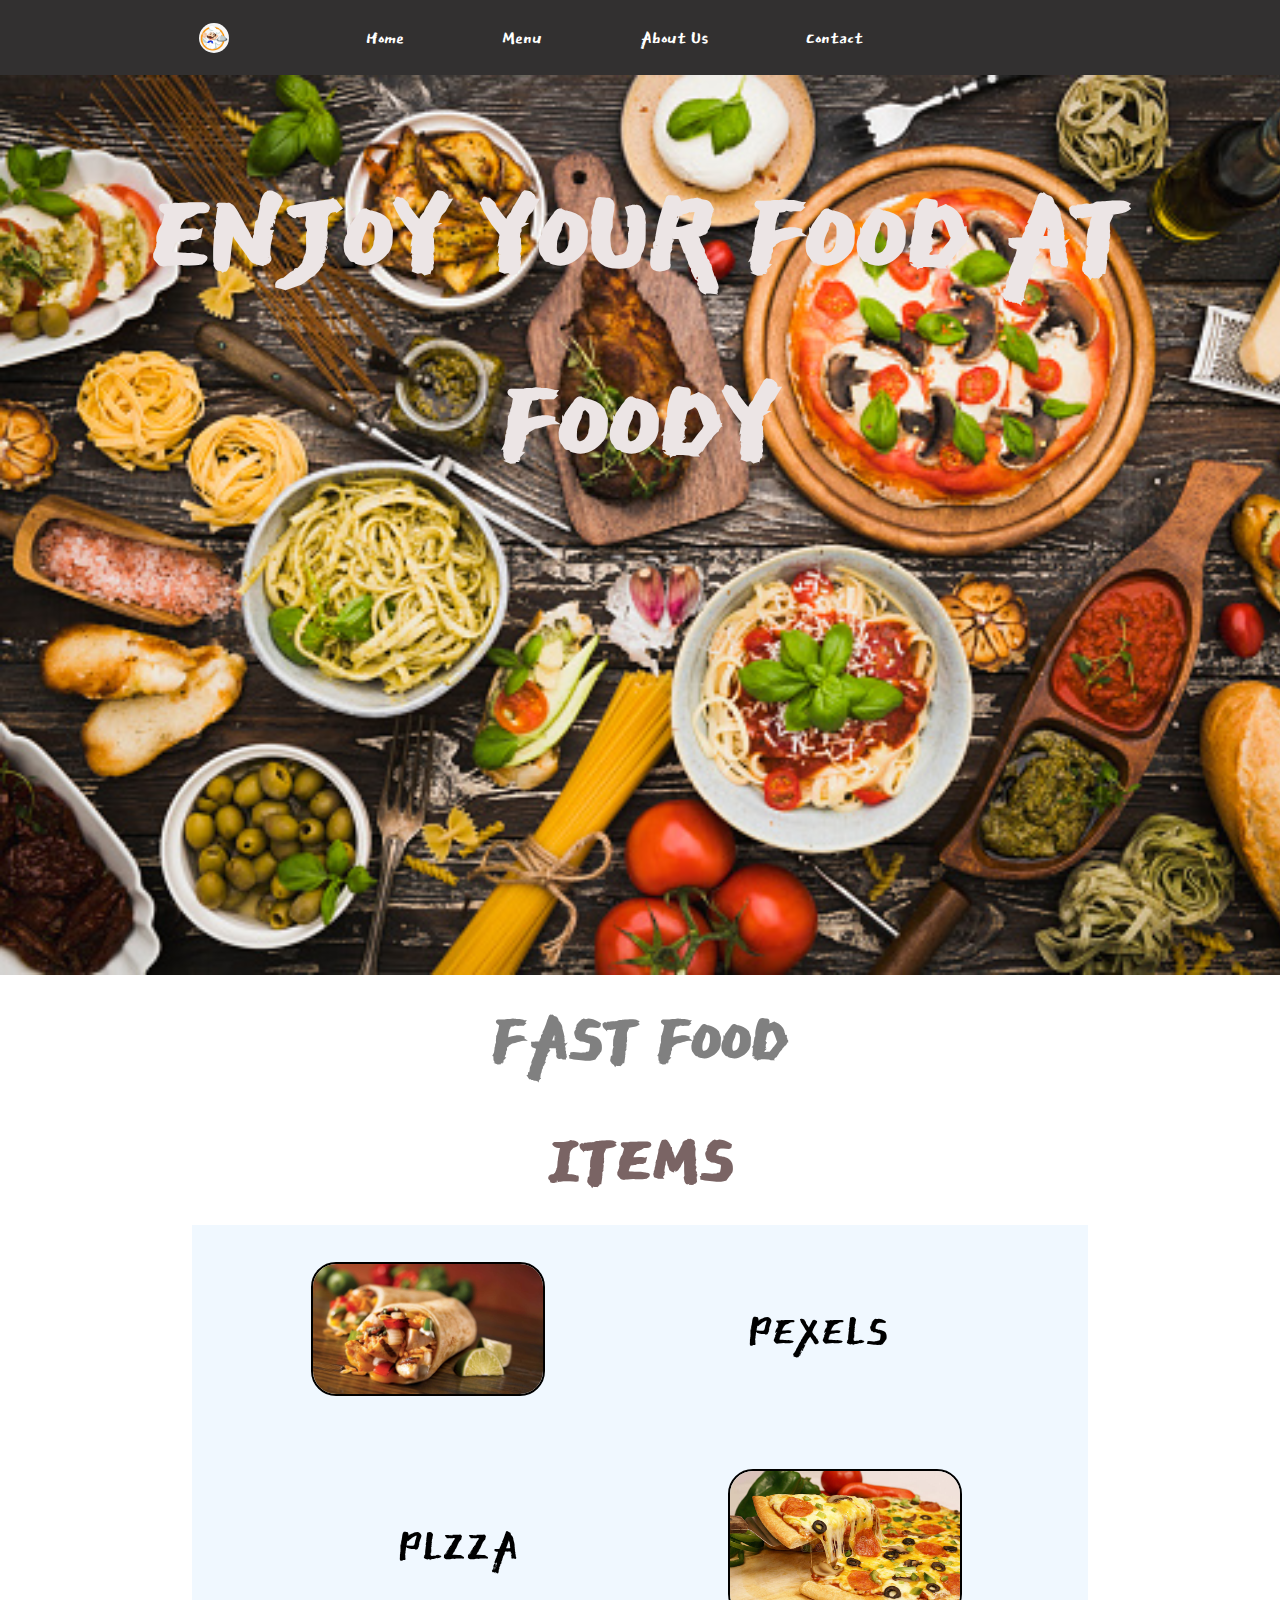
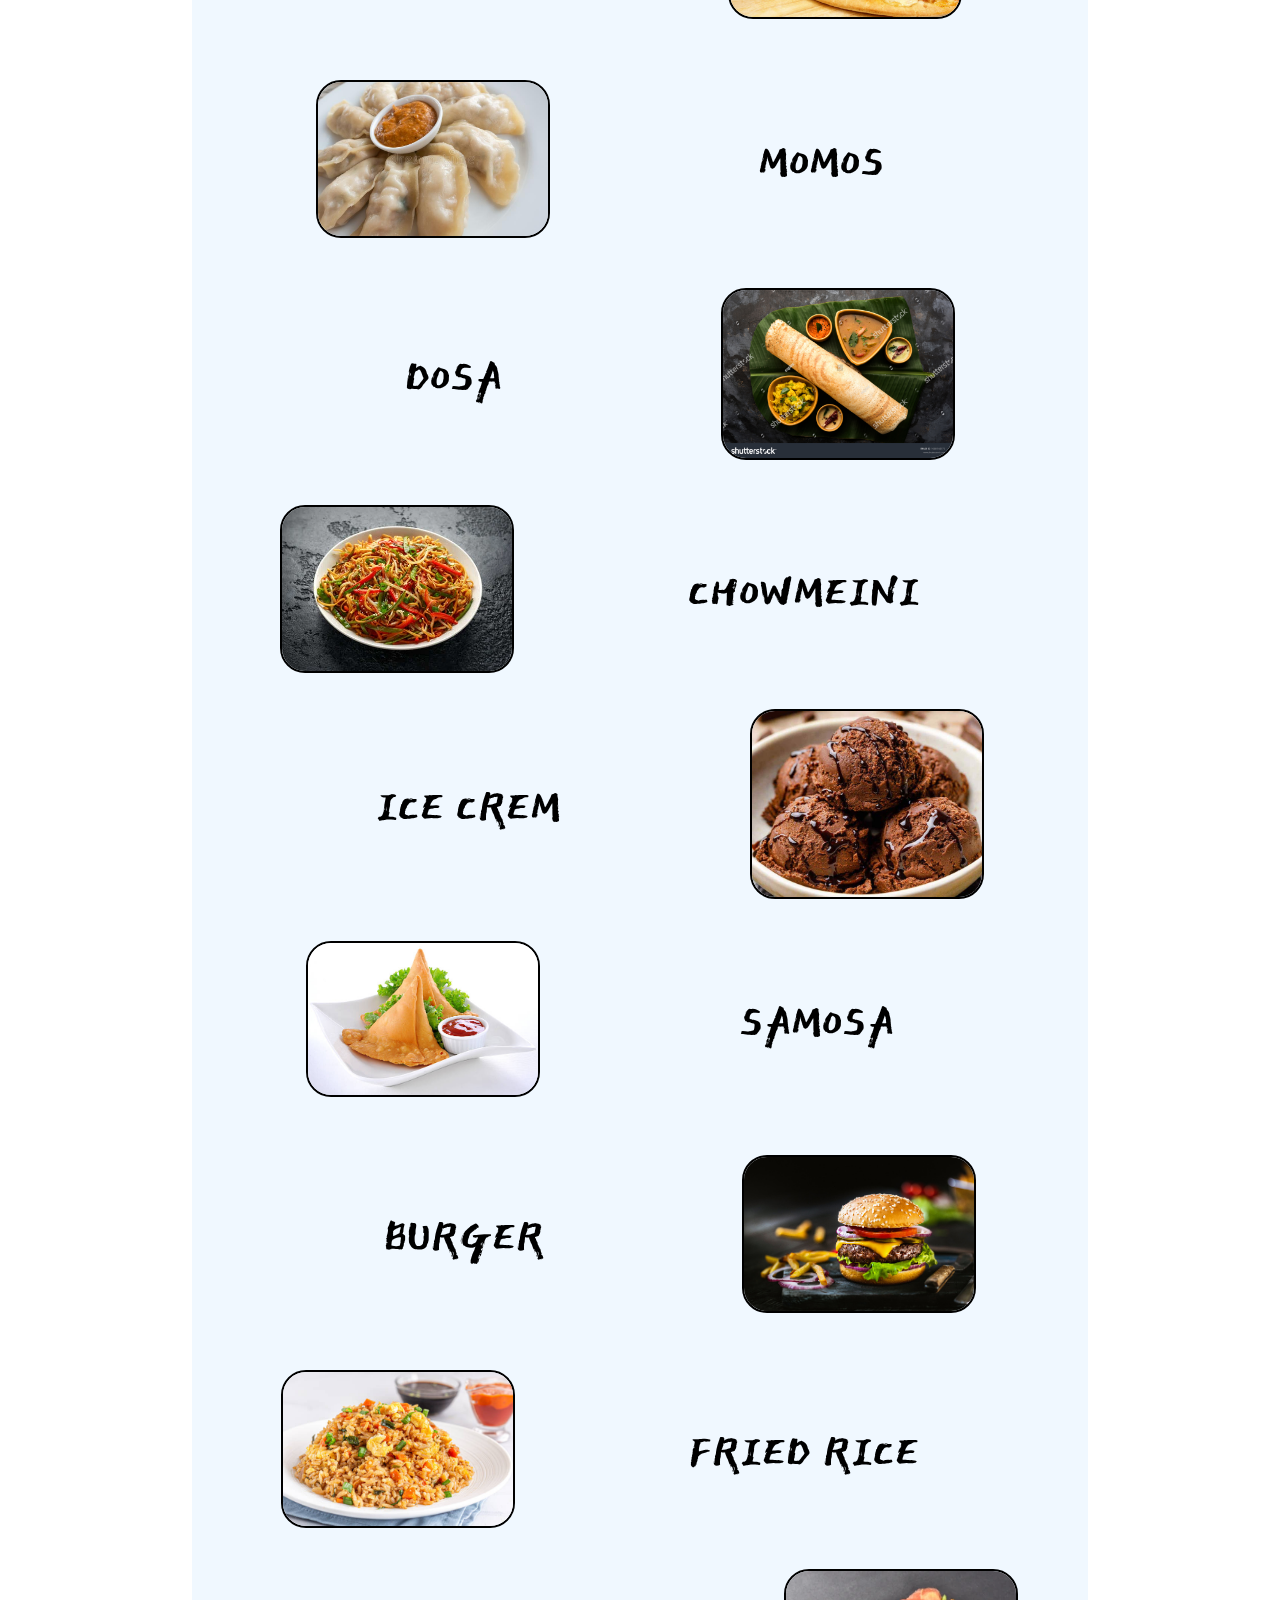
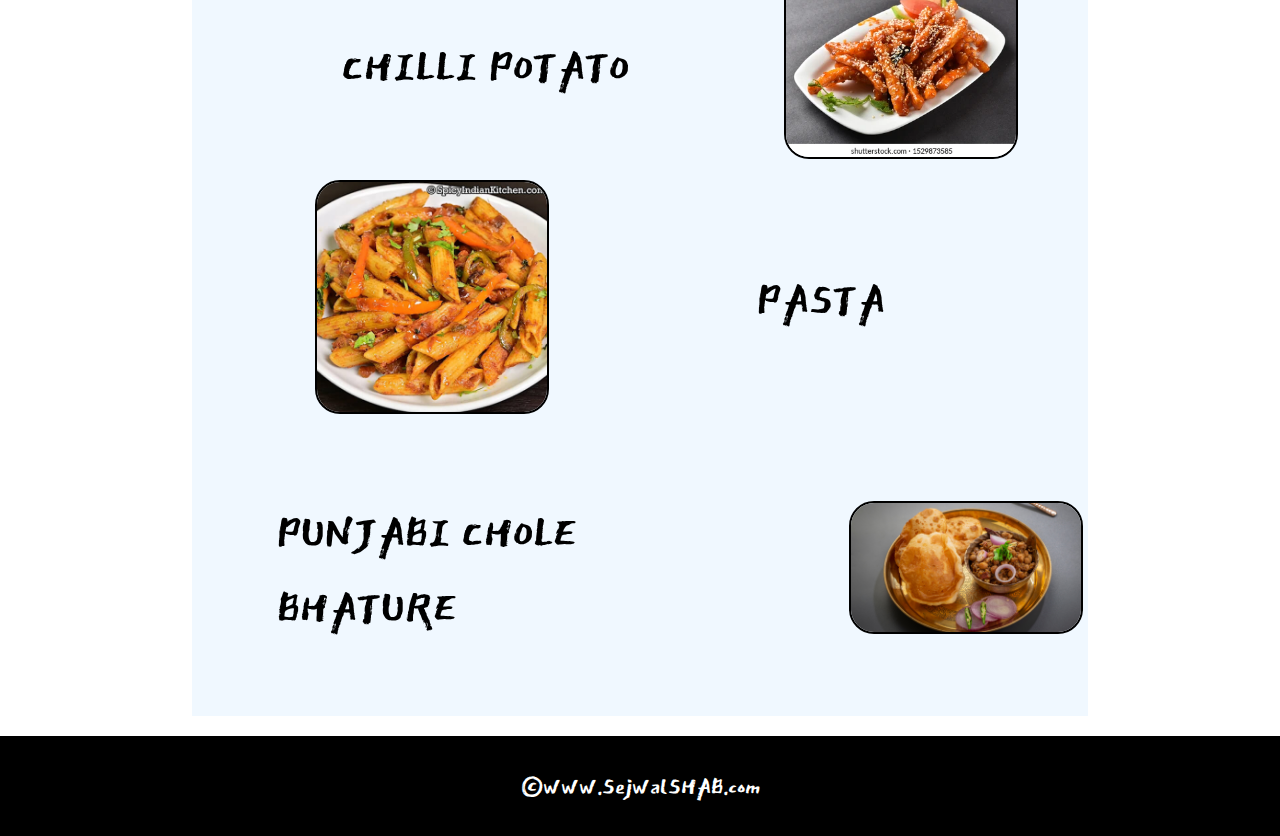
<file: index.html>
<!DOCTYPE html>
<html lang="en">

<head>
    <meta charset="UTF-8">
    <meta http-equiv="X-UA-Compatible" content="IE=edge">
    <meta name="viewport" content="width=device-width, initial-scale=1.0">
    <title>FOOD APP</title>
    <link rel="stylesheet" href="style.css">
</head>

<body>
    <div class="navlist">
        <ul class="navbar">
            <div class="logo"><img src="images/logo.jpg" alt="logo"></div>
            <li><a href="index.html">Home</a></li>
            <li><a href="menu.html">Menu</a></li>
            <li><a href="About.html">About Us</a></li>
            <li><a href="contact.html">Contact</a></li>
        </ul>
    </div>
    <section class="background half">
        <h1 class="middle">ENJOY YOUR FOOD AT FOODY</h1>
    </section>
    <div class="text">
        <h1 class="right">FAST FOOD</h1>
    </div>
    <div class="text">
        <h1 class="pop">ITEMS</h1>
    </div>

    <section class="section left">
        <div class="parsh">
            <p class="sub">PEXELS</p>
        </div>
        <div class="thum">
            <img src="images/pexels-pixabay-461198.jpg" alt="log">
        </div>
    </section>
    <section class="section">
        <div class="parsh">
            <p class="sub">PLZZA</p>
        </div>
        <div class="thum">
            <img src="images/pizza.jpg" alt="log">
        </div>
    </section>
    <section class="section left">
        <div class="parsh">
            <p class="sub">MOMOS</p>
        </div>
        <div class="thum">
            <img src="images/momos.jpg" alt="log">
        </div>
    </section>
    <section class="section">
        <div class="parsh">
            <p class="sub">DOSA</p>
        </div>
        <div class="thum">
            <img src="images/dosa.jpg" alt="log">
        </div>
    </section>
    <section class="section left">
        <div class="parsh">
            <p class="sub">CHOWMEINI</p>
        </div>
        <div class="thum">
            <img src="images/chaumean.webp" alt="log">
        </div>
    </section>
    <section class="section">
        <div class="parsh">
            <p class="sub">ICE CREM</p>
        </div>
        <div class="thum">
            <img src="images/chocolate-parle-g-ice-cream.jpg" alt="log">
        </div>
    </section>
    <section class="section left">
        <div class="parsh">
            <p class="sub">SAMOSA</p>
        </div>
        <div class="thum">
            <img src="images/istockphoto-502663991-612x612.jpg" alt="log">
        </div>
    </section>
    <section class="section">
        <div class="parsh">
            <p class="sub">BURGER</p>
        </div>
        <div class="thum">
            <img src="images/istockphoto-1254672762-170667a.jpg" alt="log">
        </div>
    </section>
    <section class="section left">
        <div class="parsh">
            <p class="sub">FRIED RICE</p>
        </div>
        <div class="thum">
            <img src="images/istockphoto-1175434591-612x612.jpg" alt="log">
        </div>
    </section>
    <section class="section">
        <div class="parsh">
            <p class="sub">CHILLI POTATO</p>
        </div>
        <div class="thum">
            <img src="images/honey-chilli-potato-sesame-seeds-260nw-1529873585.webp" alt="log">
        </div>
    </section>
    <section class="section left">
        <div class="parsh">
            <p class="sub">PASTA</p>
        </div>
        <div class="thum">
            <img src="images/masala-pasta-step-2.jpg" alt="log">
        </div>
    </section>
    <section class="section">
        <div class="parsh">
            <p class="sub">PUNJABI CHOLE BHATURE</p>
        </div>
        <div class="thum">
            <img src="images/chole-bhature-recipe.jpg" alt="log">
        </div>
    </section>
    <footer class="former">
        <p class="text-footer">&copy;www.SejwalSHAB.com</p>

    </footer>
</body>

</html>
</file>
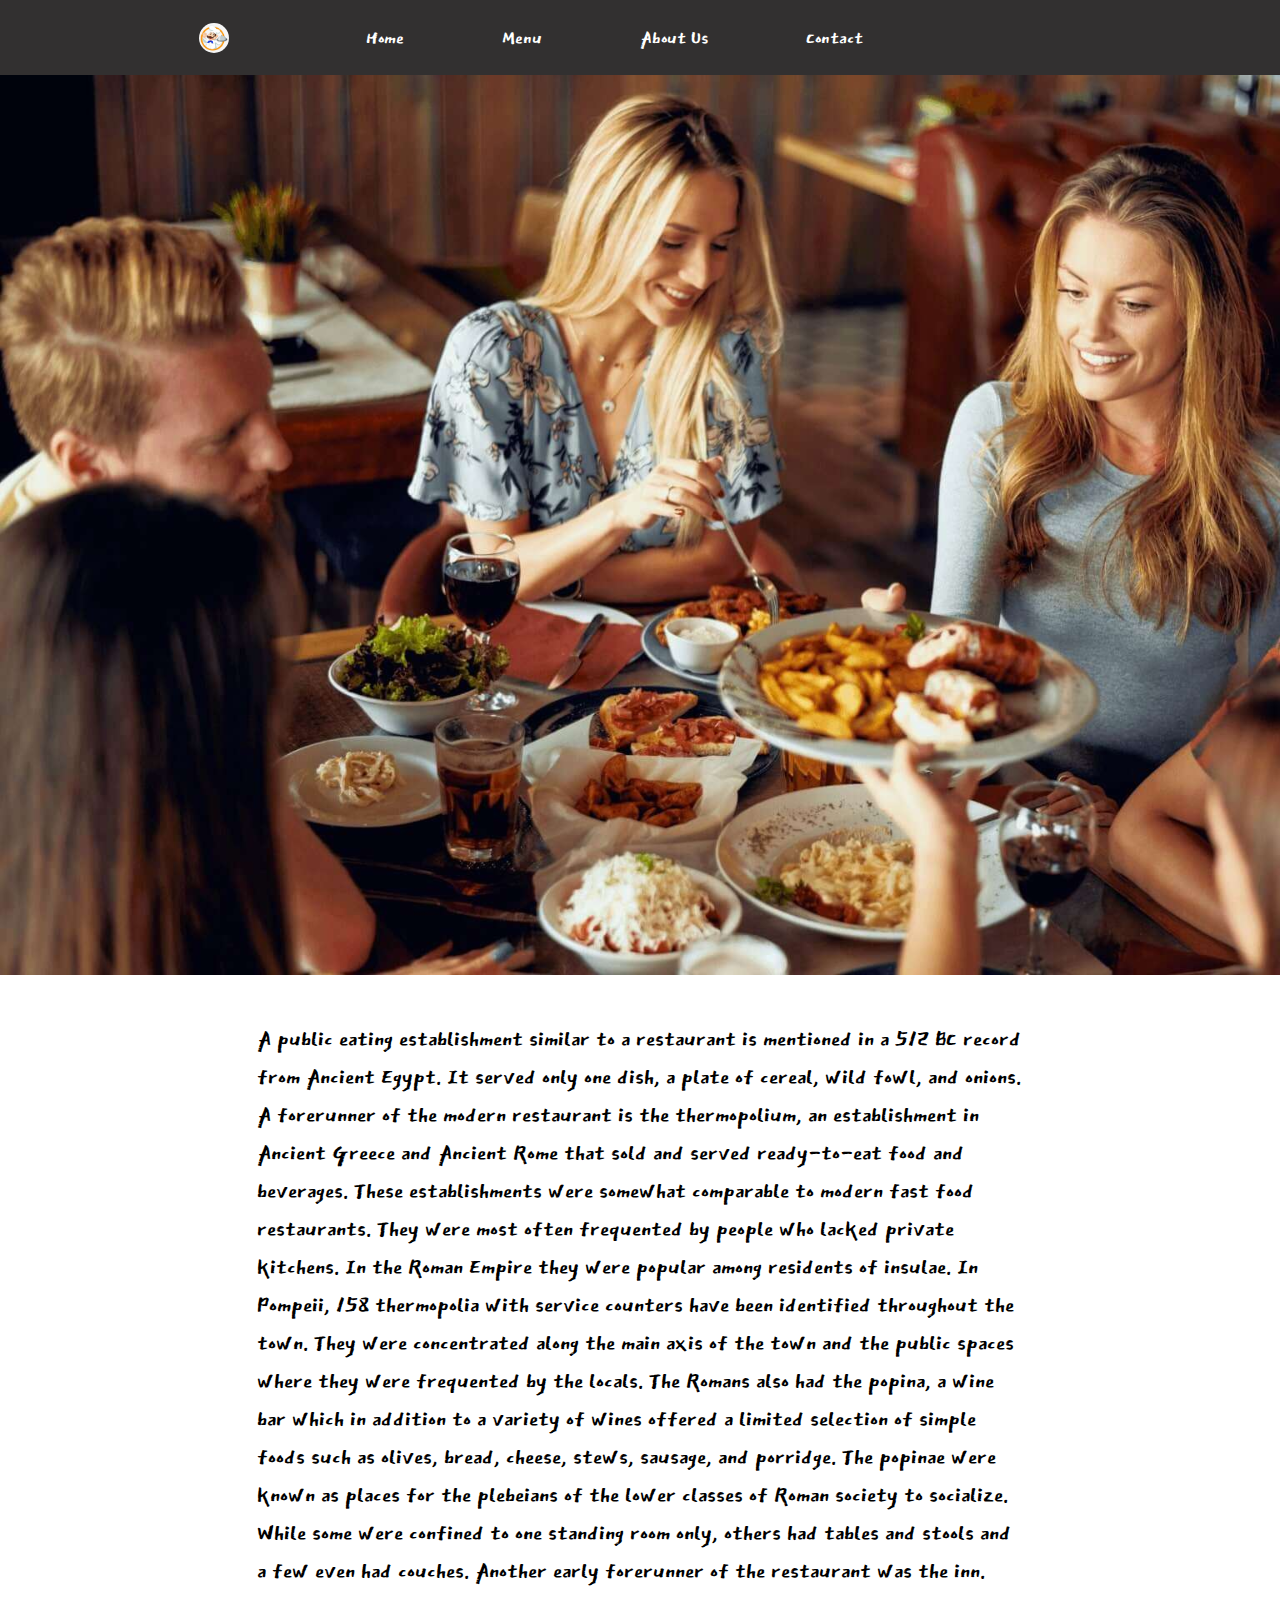
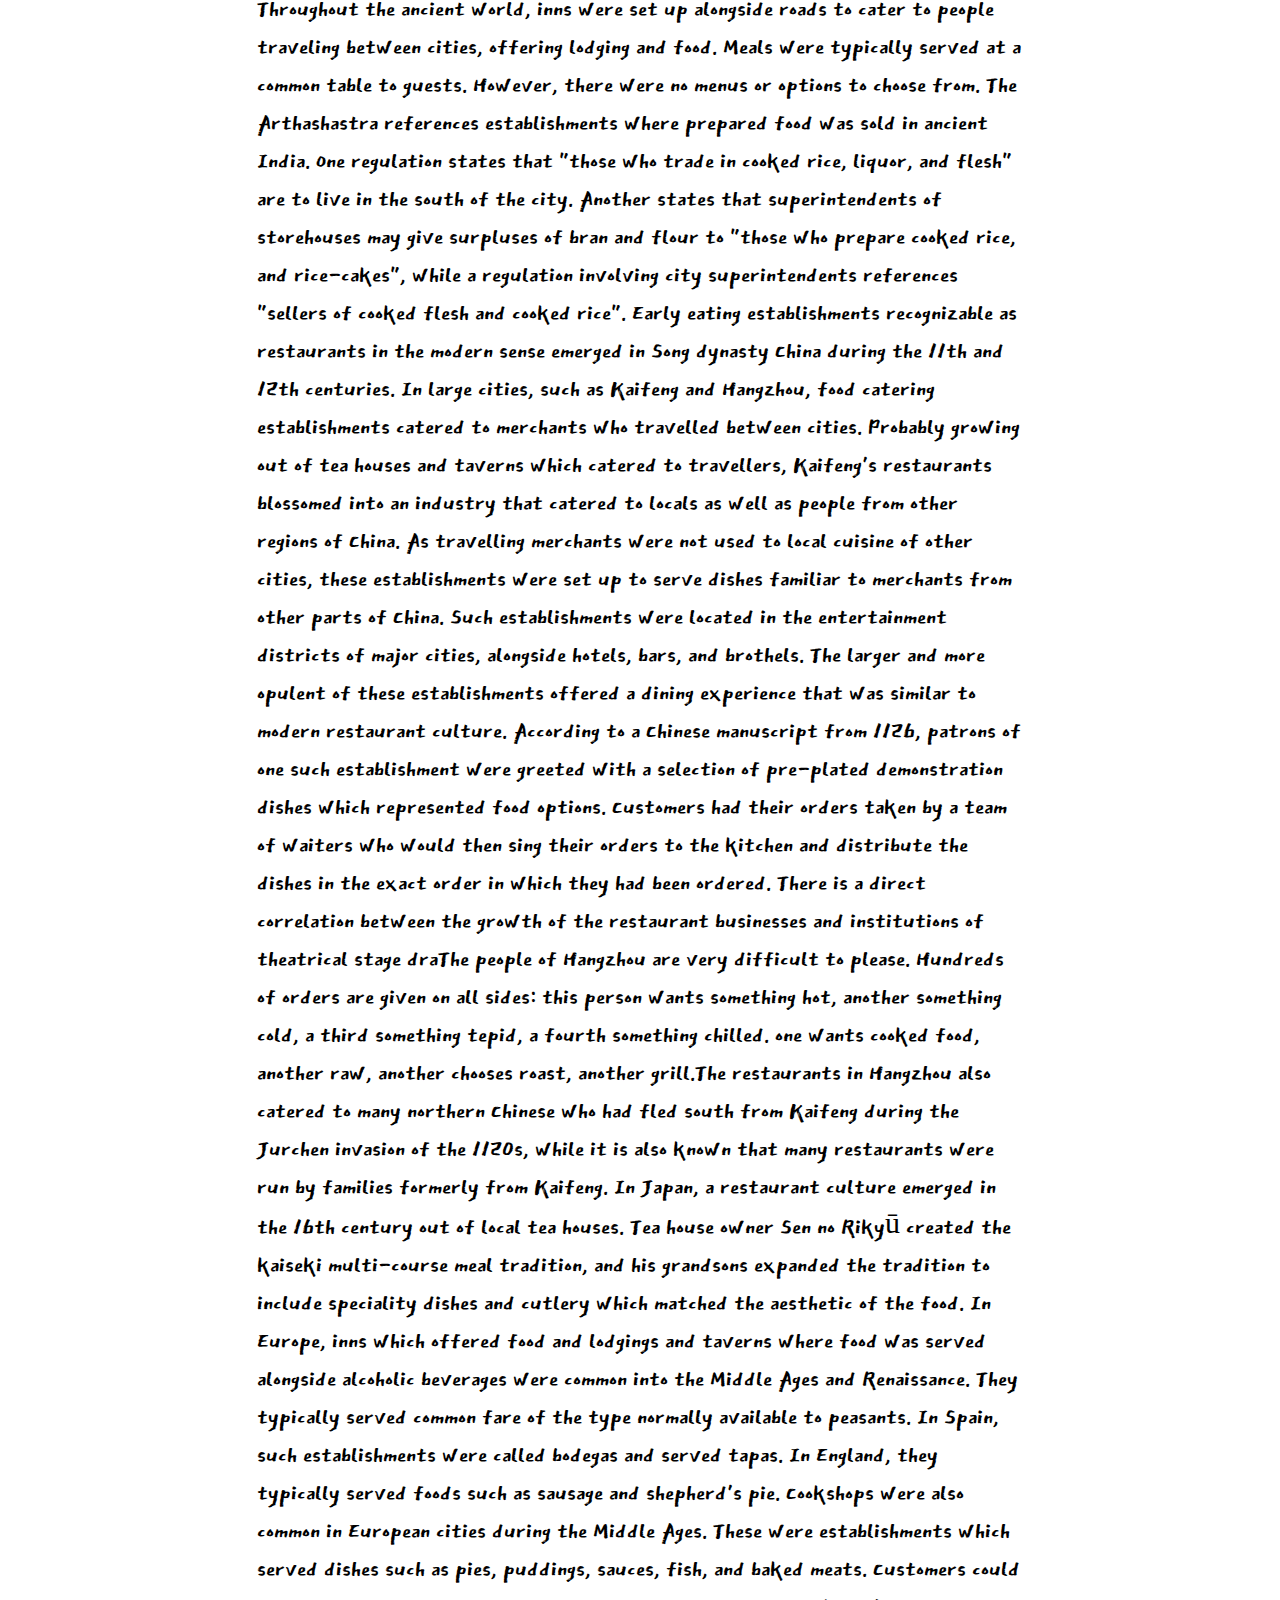
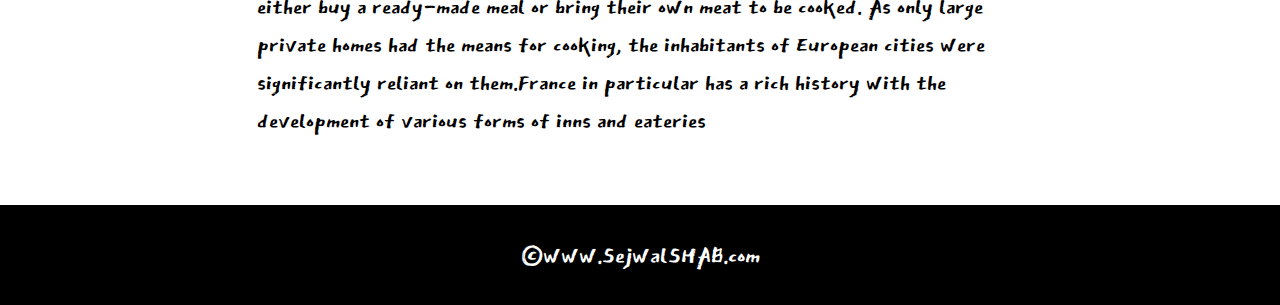
<file: About.html>
<!DOCTYPE html>
<html lang="en">

<head>
    <meta charset="UTF-8">
    <meta http-equiv="X-UA-Compatible" content="IE=edge">
    <meta name="viewport" content="width=device-width, initial-scale=1.0">
    <title>FOOD APP</title>
    <link rel="stylesheet" href="style.css">
</head>

<body>
    <div class="navlist">
        <ul class="navbar">
            <div class="logo"><img src="images/logo.jpg" alt="logo"></div>
            <li><a href="index.html">Home</a></li>
            <li><a href="menu.html">Menu</a></li>
            <li><a href="About.html">About Us</a></li>
            <li><a href="contact.html">Contact</a></li>
        </ul>
    </div>
    <section class="ground mid">
    </section>
    <div class="contanier-three">
        <p class="sub-text">A public eating establishment similar to a restaurant is mentioned in a 512 BC record from Ancient Egypt. It served only one dish, a plate of cereal, wild fowl, and onions. A forerunner of the modern restaurant is the thermopolium, an establishment
            in Ancient Greece and Ancient Rome that sold and served ready-to-eat food and beverages. These establishments were somewhat comparable to modern fast food restaurants. They were most often frequented by people who lacked private kitchens.
            In the Roman Empire they were popular among residents of insulae. In Pompeii, 158 thermopolia with service counters have been identified throughout the town. They were concentrated along the main axis of the town and the public spaces where
            they were frequented by the locals. The Romans also had the popina, a wine bar which in addition to a variety of wines offered a limited selection of simple foods such as olives, bread, cheese, stews, sausage, and porridge. The popinae were
            known as places for the plebeians of the lower classes of Roman society to socialize. While some were confined to one standing room only, others had tables and stools and a few even had couches. Another early forerunner of the restaurant was
            the inn. Throughout the ancient world, inns were set up alongside roads to cater to people traveling between cities, offering lodging and food. Meals were typically served at a common table to guests. However, there were no menus or options
            to choose from. The Arthashastra references establishments where prepared food was sold in ancient India. One regulation states that "those who trade in cooked rice, liquor, and flesh" are to live in the south of the city. Another states that
            superintendents of storehouses may give surpluses of bran and flour to "those who prepare cooked rice, and rice-cakes", while a regulation involving city superintendents references "sellers of cooked flesh and cooked rice". Early eating establishments
            recognizable as restaurants in the modern sense emerged in Song dynasty China during the 11th and 12th centuries. In large cities, such as Kaifeng and Hangzhou, food catering establishments catered to merchants who travelled between cities.
            Probably growing out of tea houses and taverns which catered to travellers, Kaifeng's restaurants blossomed into an industry that catered to locals as well as people from other regions of China. As travelling merchants were not used to local
            cuisine of other cities, these establishments were set up to serve dishes familiar to merchants from other parts of China. Such establishments were located in the entertainment districts of major cities, alongside hotels, bars, and brothels.
            The larger and more opulent of these establishments offered a dining experience that was similar to modern restaurant culture. According to a Chinese manuscript from 1126, patrons of one such establishment were greeted with a selection of
            pre-plated demonstration dishes which represented food options. Customers had their orders taken by a team of waiters who would then sing their orders to the kitchen and distribute the dishes in the exact order in which they had been ordered.
            There is a direct correlation between the growth of the restaurant businesses and institutions of theatrical stage draThe people of Hangzhou are very difficult to please. Hundreds of orders are given on all sides: this person wants something
            hot, another something cold, a third something tepid, a fourth something chilled. one wants cooked food, another raw, another chooses roast, another grill.The restaurants in Hangzhou also catered to many northern Chinese who had fled south
            from Kaifeng during the Jurchen invasion of the 1120s, while it is also known that many restaurants were run by families formerly from Kaifeng. In Japan, a restaurant culture emerged in the 16th century out of local tea houses. Tea house owner
            Sen no Rikyū created the kaiseki multi-course meal tradition, and his grandsons expanded the tradition to include speciality dishes and cutlery which matched the aesthetic of the food. In Europe, inns which offered food and lodgings and taverns
            where food was served alongside alcoholic beverages were common into the Middle Ages and Renaissance. They typically served common fare of the type normally available to peasants. In Spain, such establishments were called bodegas and served
            tapas. In England, they typically served foods such as sausage and shepherd's pie. Cookshops were also common in European cities during the Middle Ages. These were establishments which served dishes such as pies, puddings, sauces, fish, and
            baked meats. Customers could either buy a ready-made meal or bring their own meat to be cooked. As only large private homes had the means for cooking, the inhabitants of European cities were significantly reliant on them.France in particular
            has a rich history with the development of various forms of inns and eateries</p>
    </div>
    <footer class="former">
        <p class="text-footer">&copy;www.SejwalSHAB.com</p>

    </footer>
</body>

</html>
</file>
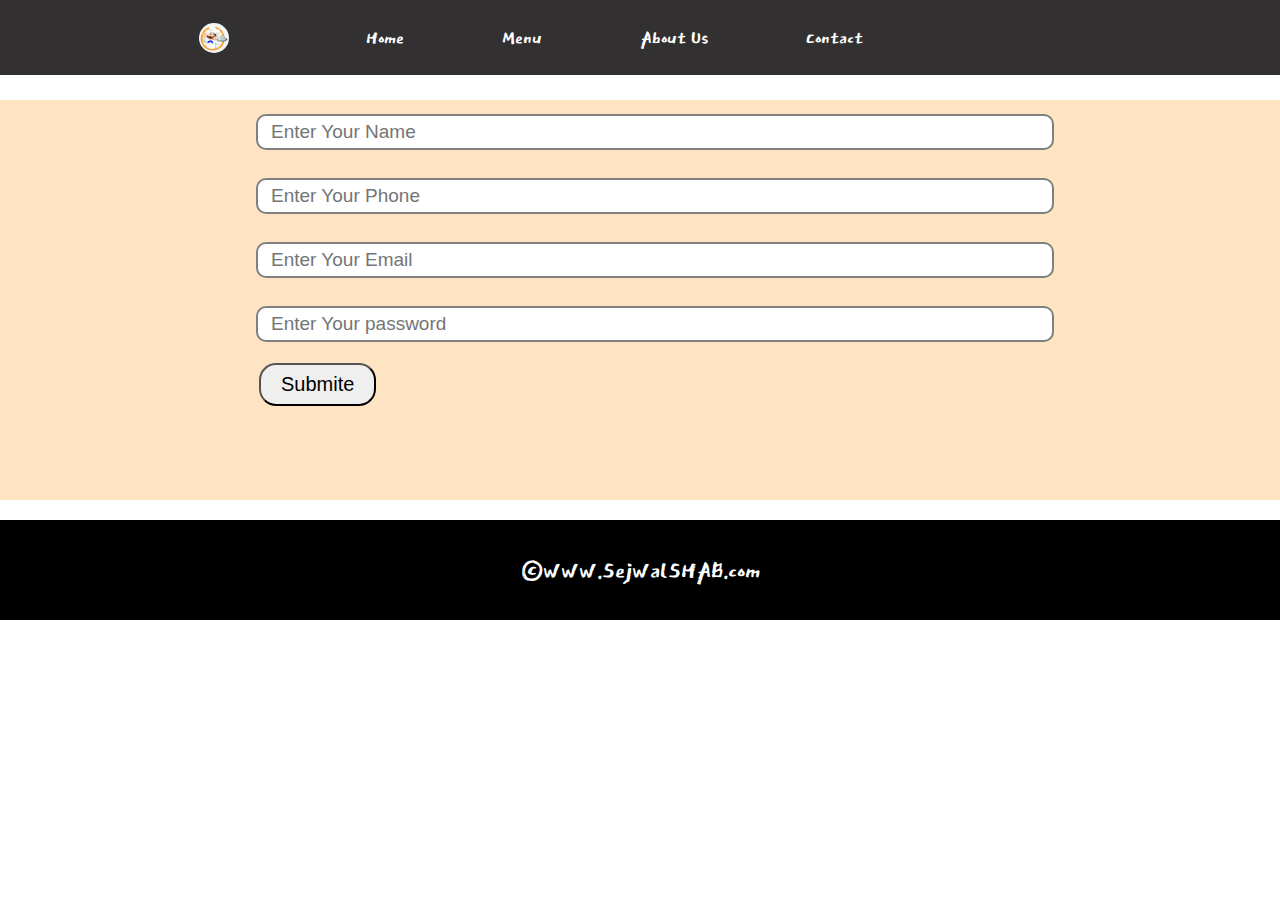
<file: contact.html>
<!DOCTYPE html>
<html lang="en">

<head>
    <meta charset="UTF-8">
    <meta http-equiv="X-UA-Compatible" content="IE=edge">
    <meta name="viewport" content="width=device-width, initial-scale=1.0">
    <title>FOOD APP</title>
    <link rel="stylesheet" href="style.css">
</head>

<body>
    <div class="navlist">
        <ul class="navbar">
            <div class="logo"><img src="images/logo.jpg" alt="logo"></div>
            <li><a href="index.html">Home</a></li>
            <li><a href="menu.html">Menu</a></li>
            <li><a href="About.html">About Us</a></li>
            <li><a href="contact.html">Contact</a></li>
        </ul>
    </div>
    <section class="contanier-type">
        <div class="form">
            <input class="form-input" type="text" name="Name" placeholder="Enter Your Name">
            <input class="form-input" type="text" name="Phone" placeholder="Enter Your Phone">
            <input class="form-input" type="text" name="Email" placeholder="Enter Your Email">
            <input class="form-input" type="text" name="Password" placeholder="Enter Your password">
            <button class="btn">Submite</button>
        </div>
    </section>
    <footer class="former">
        <p class="text-footer">&copy;www.SejwalSHAB.com</p>
    </footer>
</body>

</html>
</file>
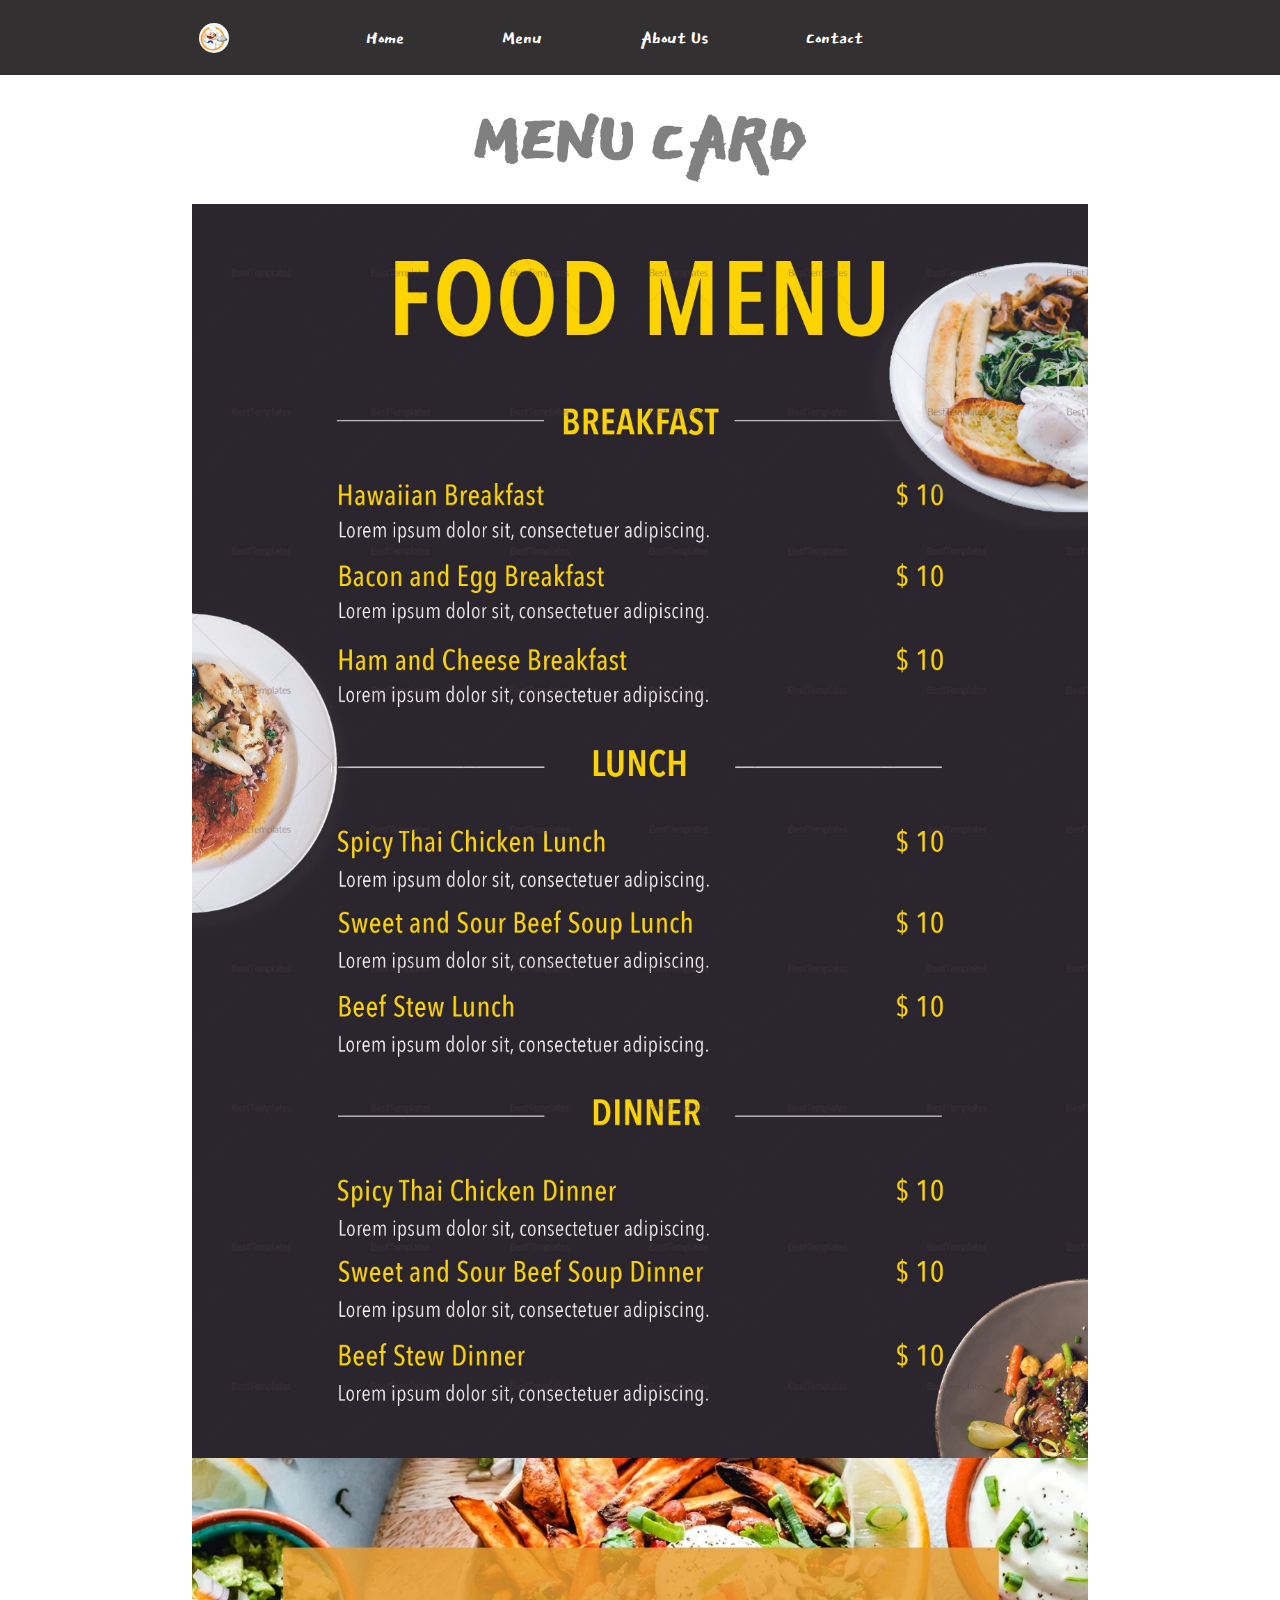
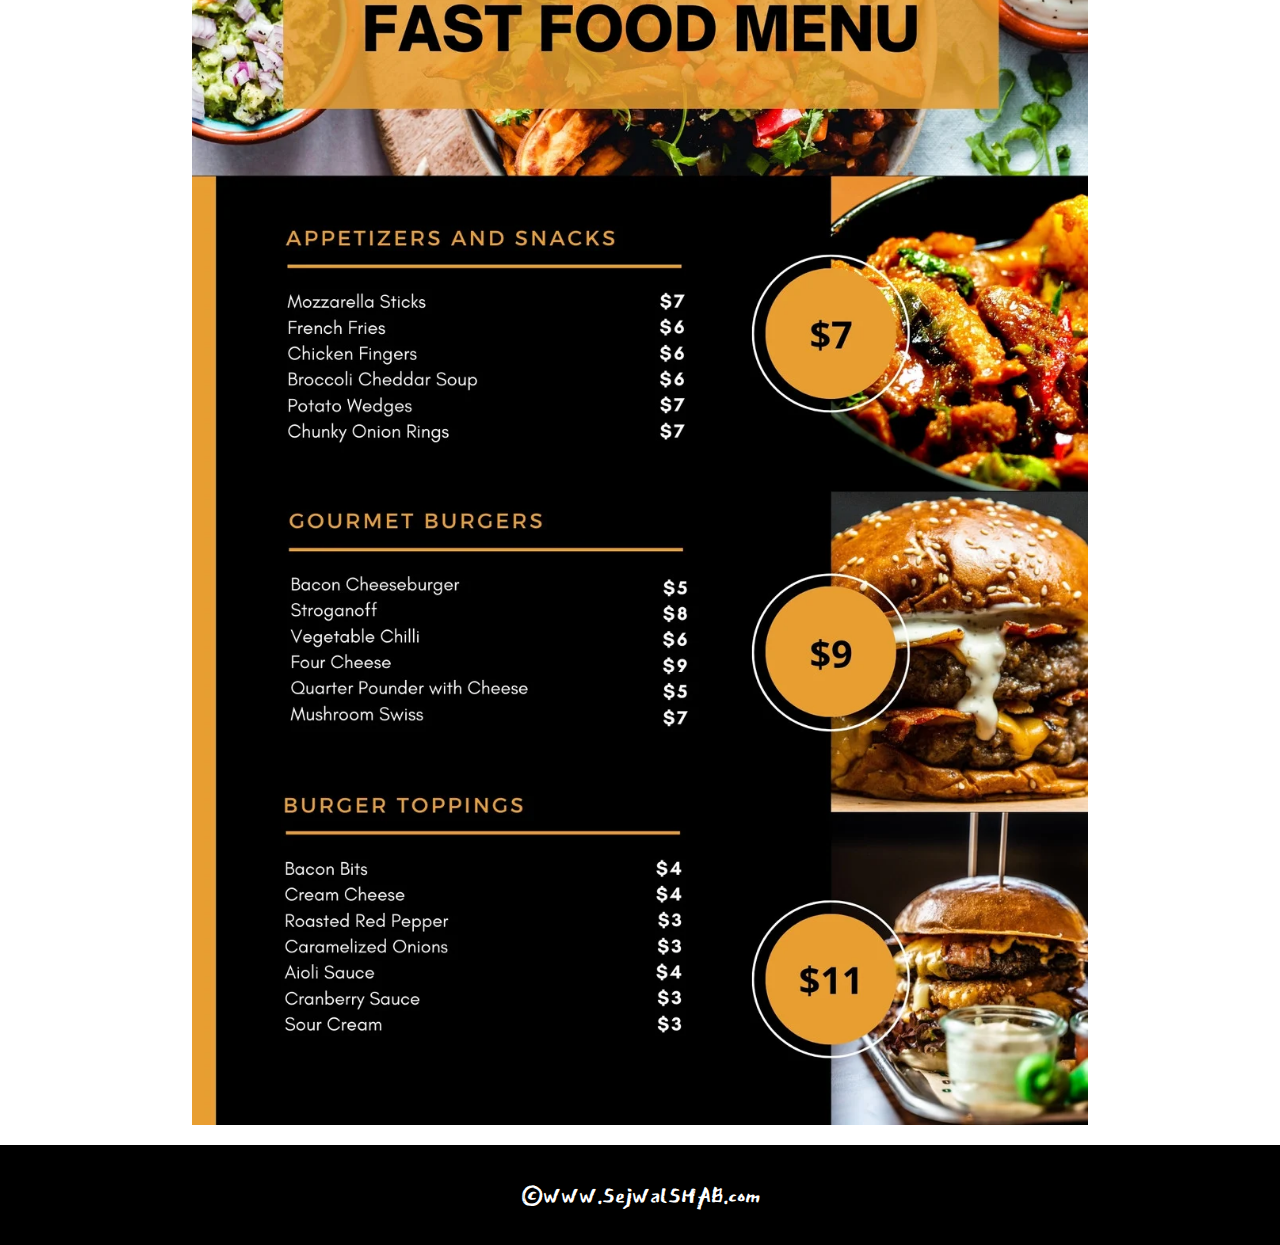
<file: menu.html>
<!DOCTYPE html>
<html lang="en">

<head>
    <meta charset="UTF-8">
    <meta http-equiv="X-UA-Compatible" content="IE=edge">
    <meta name="viewport" content="width=device-width, initial-scale=1.0">
    <title>FOOD APP</title>
    <link rel="stylesheet" href="style.css">
</head>

<body>
    <div class="navlist">
        <ul class="navbar">
            <div class="logo"><img src="images/logo.jpg" alt="logo"></div>
            <li><a href="index.html">Home</a></li>
            <li><a href="menu.html">Menu</a></li>
            <li><a href="About.html">About Us</a></li>
            <li><a href="contact.html">Contact</a></li>
        </ul>
    </div>
    <div class="text">
        <h1 class="right">MENU CARD</h1>
    </div>
    <section class="contanier-one">
        <img src="images/card.jpg" alt="logo">
    </section>
    <section class="contanier-one">
        <img src="images/menu.webp" alt="logo">
    </section>
    <footer class="former">
        <p class="text-footer">&copy;www.SejwalSHAB.com</p>

    </footer>
</body>

</html>
</file>
<file: style.css>
@import url('https://fonts.googleapis.com/css2?family=East+Sea+Dokdo&display=swap');
* {
    margin: 0;
    padding: 0;
}

.navlist {
    display: flex;
    background-color: rgb(50, 48, 48);
    /* border: 2px solid red; */
    position: sticky;
    top: 0;
}

.logo {
    width: 20%;
    display: flex;
    justify-content: center;
    align-items: center;
}

.logo img {
    width: 30px;
    border-radius: 20px;
    margin: 4px;
}

.navbar {
    width: 80%;
    display: flex;
    align-items: center;
    justify-content: center;
    font-family: 'East Sea Dokdo', cursive;
}

.navbar li {
    list-style: none;
    color: white;
    padding: 22px 49px;
    font-size: 25px;
    cursor: pointer;
}

.navbar li a {
    text-decoration: none;
    color: white;
}

.navbar li a:hover {
    color: rgb(232, 221, 221);
}

.background {
    background: url("images/fast\ food.jpg");
    background-size: cover;
    background-blend-mode: darken;
}

.middle {
    font-size: 150px;
    text-align: center;
    color: rgb(236, 229, 229);
    padding: 65px 120px;
    font-family: 'East Sea Dokdo', cursive;
}

.half {
    height: 100vh;
}

.ground {
    background: url("images/thumb.jpg");
    background-size: cover;
    background-blend-mode: darken;
}

.mid {
    height: 100vh;
}

.text {
    font-size: 70px;
    display: flex;
    margin: 8px;
    align-items: center;
    justify-content: center;
    font-family: 'East Sea Dokdo', cursive;
}

.right {
    font-size: 90px;
    color: gray;
}

.pop {
    font-size: 90px;
    color: rgb(122, 100, 100);
}

.section {
    width: 70%;
    display: flex;
    margin: auto;
    align-items: center;
    justify-content: space-evenly;
    font-family: 'East Sea Dokdo', cursive;
    background-color: aliceblue;
}

.left {
    flex-direction: row-reverse;
}

.parsh {
    padding: 50px 65px;
}

.sub {
    font-size: 60px;
    margin: 20px;
}

.thum img {
    width: 230px;
    border: 2px solid black;
    border-radius: 25px;
    margin: 5px;
}

.contanier-one {
    width: 70%;
    display: flex;
    margin: auto;
    align-items: center;
    justify-content: space-evenly;
}

.contanier-one img {
    width: 100%;
}

.contanier-three {
    width: 70%;
    display: flex;
    margin: auto;
    align-items: center;
    justify-content: space-evenly;
    font-family: 'East Sea Dokdo', cursive;
}

.sub-text {
    font-size: 30px;
    padding: 45px 65px;
}

.contanier-type {
    background-color: bisque;
    height: 400px;
}

.form {
    margin: 25px auto;
    max-width: 60%;
}

.form-input {
    width: 100%;
    margin: 14px 0;
    padding: 5px 13px;
    font-size: 19px;
    border: 2px solid gray;
    border-radius: 10px
}

.btn {
    padding: 8px 20px;
    margin: 7px 3px;
    border-radius: 17px;
    color: black;
    cursor: pointer;
    font-size: 20px;
}

.former {
    text-align: center;
    justify-content: center;
    display: flex;
    margin-top: 20px;
    font-family: 'East Sea Dokdo', cursive;
}

.text-footer {
    background-color: black;
    color: white;
    width: 100%;
    padding: 30px 0;
    font-size: 32px;
}
</file>
